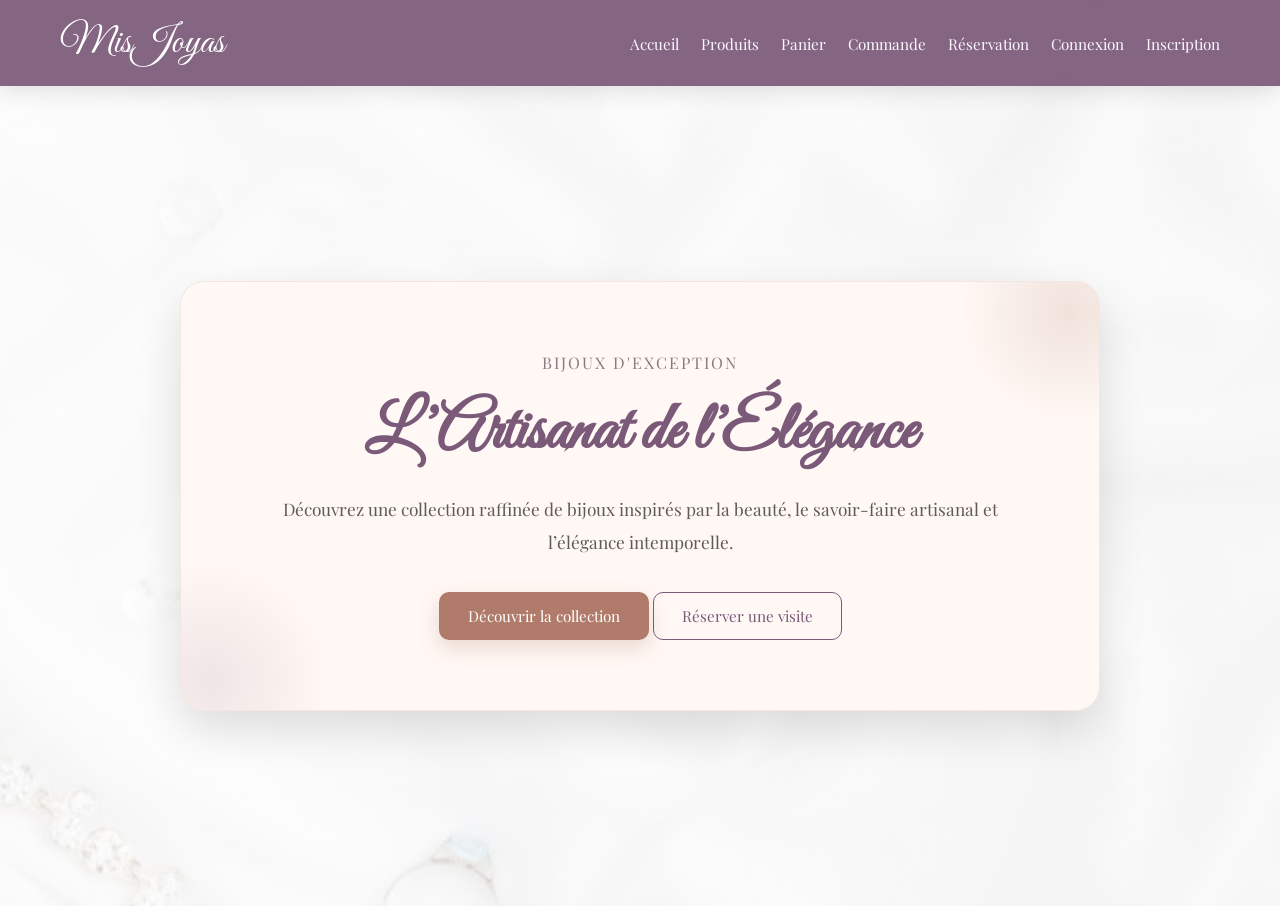
<file: misjoyass/index.html>
<!DOCTYPE html>
<html lang="fr">
<head>
    <meta charset="UTF-8">
    <meta name="viewport" content="width=device-width, initial-scale=1.0">
    <title>MisJoyas | Accueil</title>

    <link rel="stylesheet" href="style.css">
    <link href="https://fonts.googleapis.com/css2?family=Playfair+Display:wght@500;700&family=Great+Vibes&display=swap" rel="stylesheet">
</head>
<body>

    <nav class="navbar">
        <h1 class="logo">MisJoyas</h1>
        <ul class="nav-links">
            <li><a href="index.html">Accueil</a></li>
            <li><a href="products.html">Produits</a></li>
            <li><a href="cart.html">Panier</a></li>
            <li><a href="order.html">Commande</a></li>
            <li><a href="reservation.html">Réservation</a></li>
            <li><a href="login.html">Connexion</a></li>
            <li><a href="register.html">Inscription</a></li>
        </ul>
    </nav>

    <section class="hero">
        <div class="hero-card">
            <p class="subtitle">Bijoux d'exception</p>
            <h2>L’Artisanat de l’Élégance</h2>
            <p class="description">
                Découvrez une collection raffinée de bijoux inspirés par la beauté,
                le savoir-faire artisanal et l’élégance intemporelle.
            </p>

            <div class="buttons">
                <a href="products.html" class="btn btn-primary">Découvrir la collection</a>
                <a href="reservation.html" class="btn btn-secondary">Réserver une visite</a>
            </div>
        </div>
    </section>

</body>
</html>
</file>
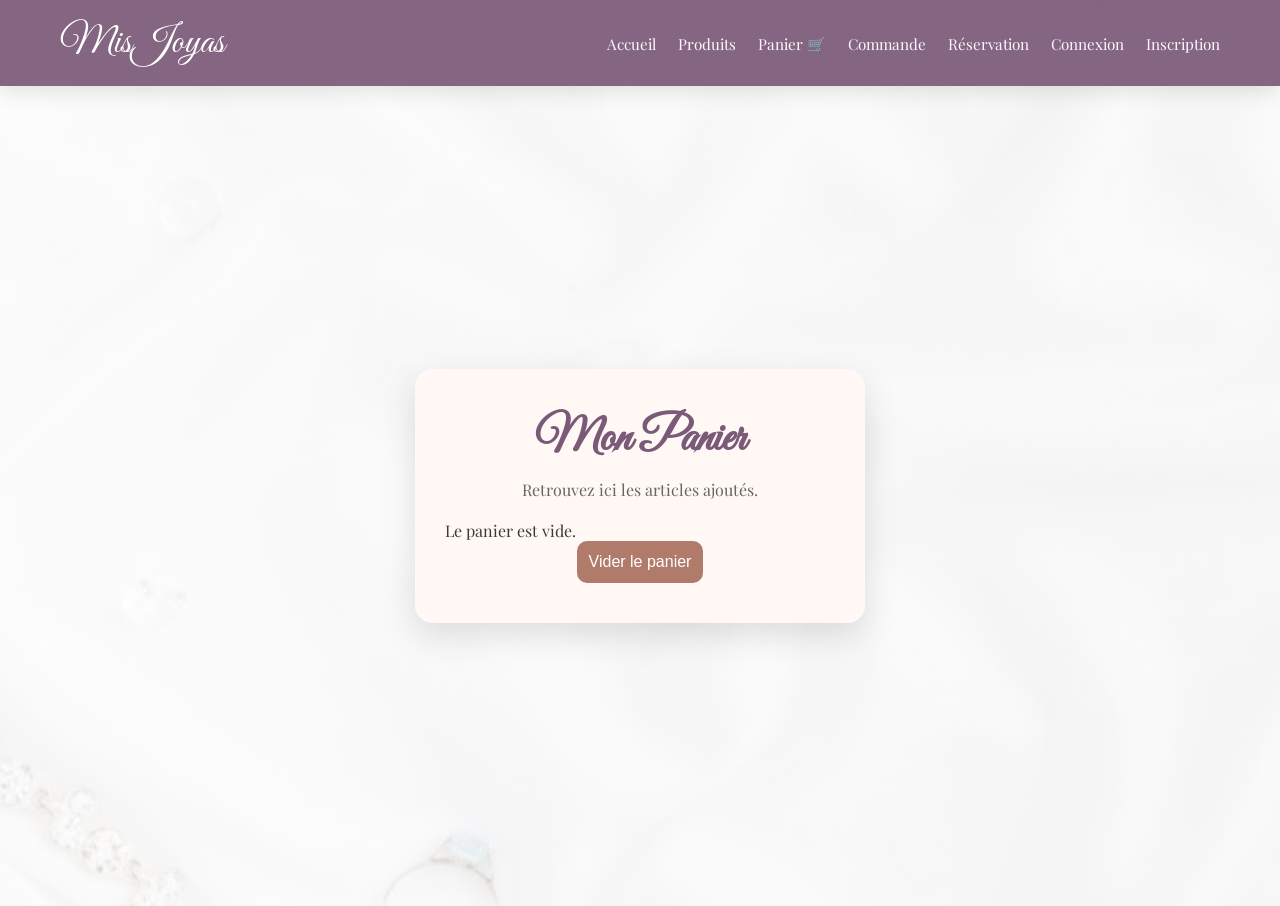
<file: misjoyass/cart.html>
<!DOCTYPE html>
<html lang="fr">
<head>
<meta charset="UTF-8">
<meta name="viewport" content="width=device-width, initial-scale=1.0">
<title>MisJoyas - Panier</title>
<link rel="stylesheet" href="style.css">
<link href="https://fonts.googleapis.com/css2?family=Playfair+Display:wght@500;700&family=Great+Vibes&display=swap" rel="stylesheet">
</head>
<body>

<nav class="navbar">
    <h1 class="logo">MisJoyas </h1>
    <ul class="nav-links">
        <li><a href="index.html">Accueil</a></li>
        <li><a href="products.html">Produits</a></li>
        <li><a href="cart.html">Panier 🛒</a></li>
        <li><a href="order.html">Commande</a></li>
        <li><a href="reservation.html">Réservation</a></li>
        <li><a href="login.html">Connexion</a></li>
        <li><a href="register.html">Inscription</a></li>
    </ul>
</nav>

<section class="page-center">
    <div class="form-card">
        <h2>Mon Panier</h2>
        <p>Retrouvez ici les articles ajoutés.</p>
        <div id="cartItems"></div>
        <button type="button" onclick="clearCart()">Vider le panier</button>
    </div>
</section>

<script src="script.js"></script>
</body>
</html>
</file>
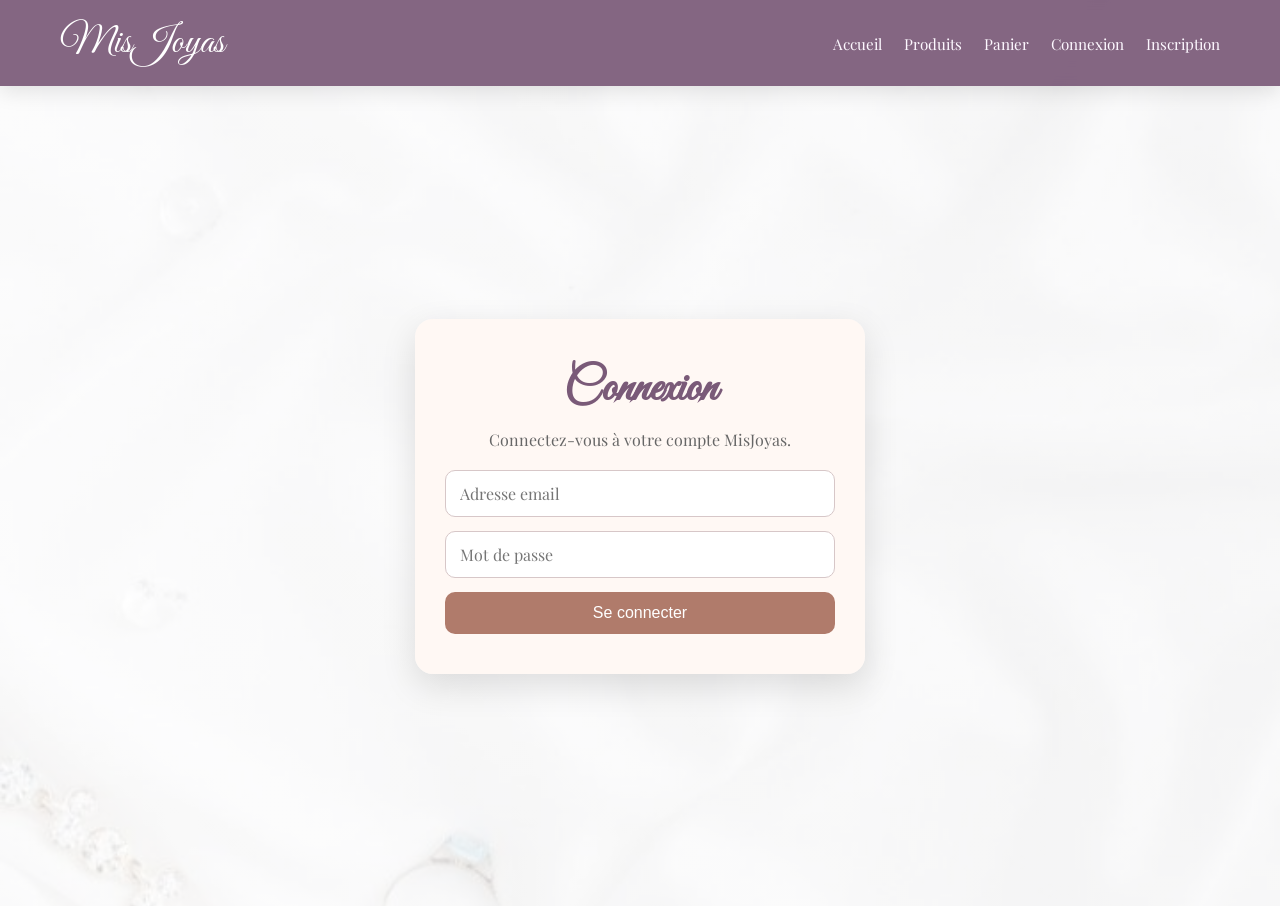
<file: misjoyass/login.html>
<!DOCTYPE html>
<html lang="fr">
<head>
    <meta charset="UTF-8">
    <meta name="viewport" content="width=device-width, initial-scale=1.0">
    <title>Connexion - MisJoyas</title>
    <link rel="stylesheet" href="style.css">
    <link href="https://fonts.googleapis.com/css2?family=Playfair+Display:wght@500;700&family=Great+Vibes&display=swap" rel="stylesheet">
</head>
<body>

<nav class="navbar">
    <h1 class="logo">MisJoyas</h1>
    <ul class="nav-links">
        <li><a href="index.html">Accueil</a></li>
        <li><a href="products.html">Produits</a></li>
        <li><a href="cart.html">Panier</a></li>
        <li><a href="login.html">Connexion</a></li>
        <li><a href="register.html">Inscription</a></li>
    </ul>
</nav>

<section class="page-center">
    <div class="form-card">
        <h2>Connexion</h2>
        <p>Connectez-vous à votre compte MisJoyas.</p>
        <form>
            <input type="email" placeholder="Adresse email">
            <input type="password" placeholder="Mot de passe">
            <button type="submit">Se connecter</button>
        </form>
    </div>
</section>

</body>
</html>
</file>
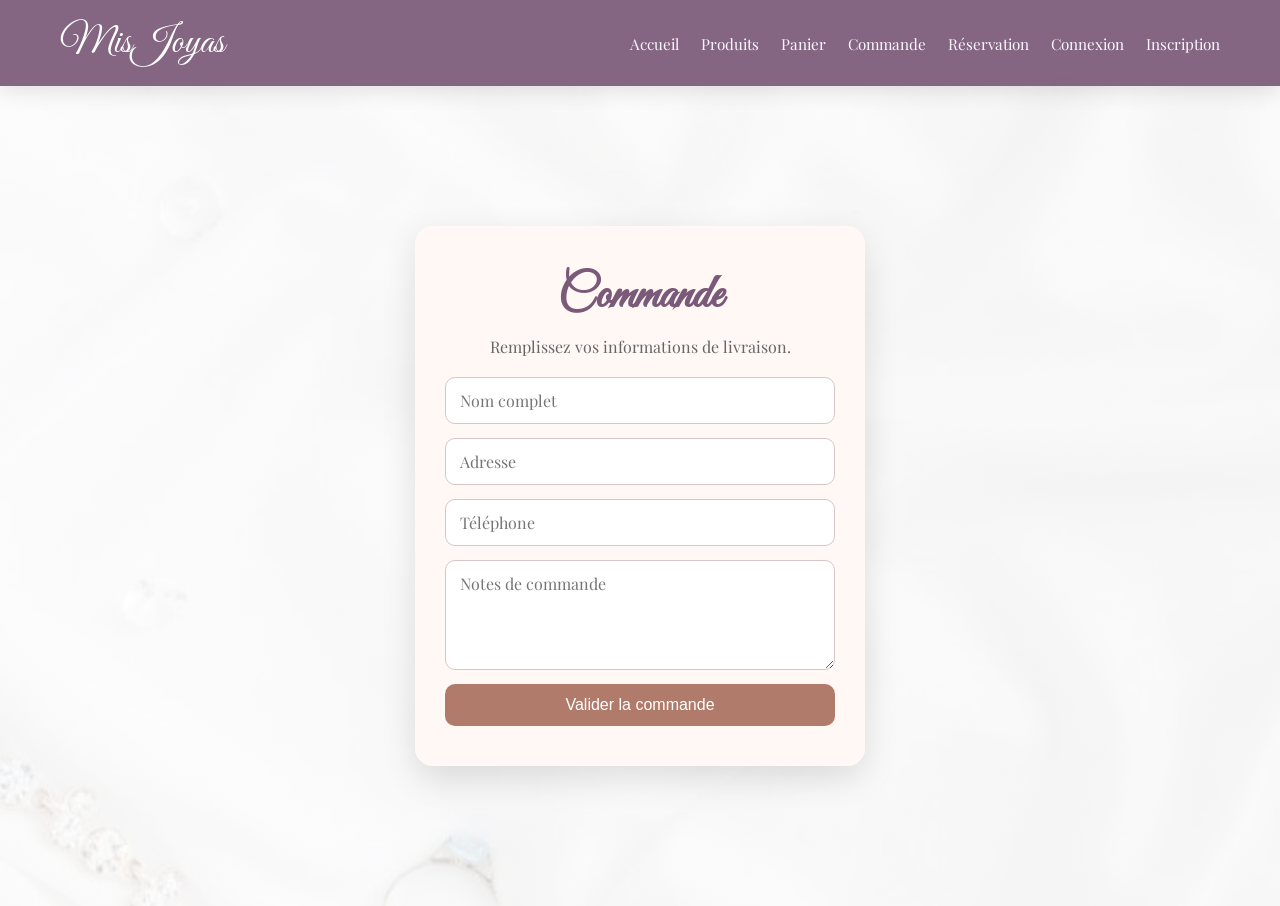
<file: misjoyass/order.html>
<!DOCTYPE html>
<html lang="fr">
<head>
    <meta charset="UTF-8">
    <meta name="viewport" content="width=device-width, initial-scale=1.0">
    <title>Commande - MisJoyas</title>
    <link rel="stylesheet" href="style.css">
    <link href="https://fonts.googleapis.com/css2?family=Playfair+Display:wght@500;700&family=Great+Vibes&display=swap" rel="stylesheet">
</head>
<body>

<nav class="navbar">
    <h1 class="logo">MisJoyas</h1>
    <ul class="nav-links">
        <li><a href="index.html">Accueil</a></li>
        <li><a href="products.html">Produits</a></li>
        <li><a href="cart.html">Panier</a></li>
        <li><a href="order.html">Commande</a></li>
        <li><a href="reservation.html">Réservation</a></li>
        <li><a href="login.html">Connexion</a></li>
        <li><a href="register.html">Inscription</a></li>
    </ul>
</nav>

<section class="page-center">
    <div class="form-card">
        <h2>Commande</h2>
        <p>Remplissez vos informations de livraison.</p>
        <form>
            <input type="text" placeholder="Nom complet" required>
            <input type="text" placeholder="Adresse" required>
            <input type="tel" placeholder="Téléphone" required>
            <textarea placeholder="Notes de commande"></textarea>
            <button type="submit">Valider la commande</button>
        </form>
    </div>
</section>

</body>
</html>
</file>
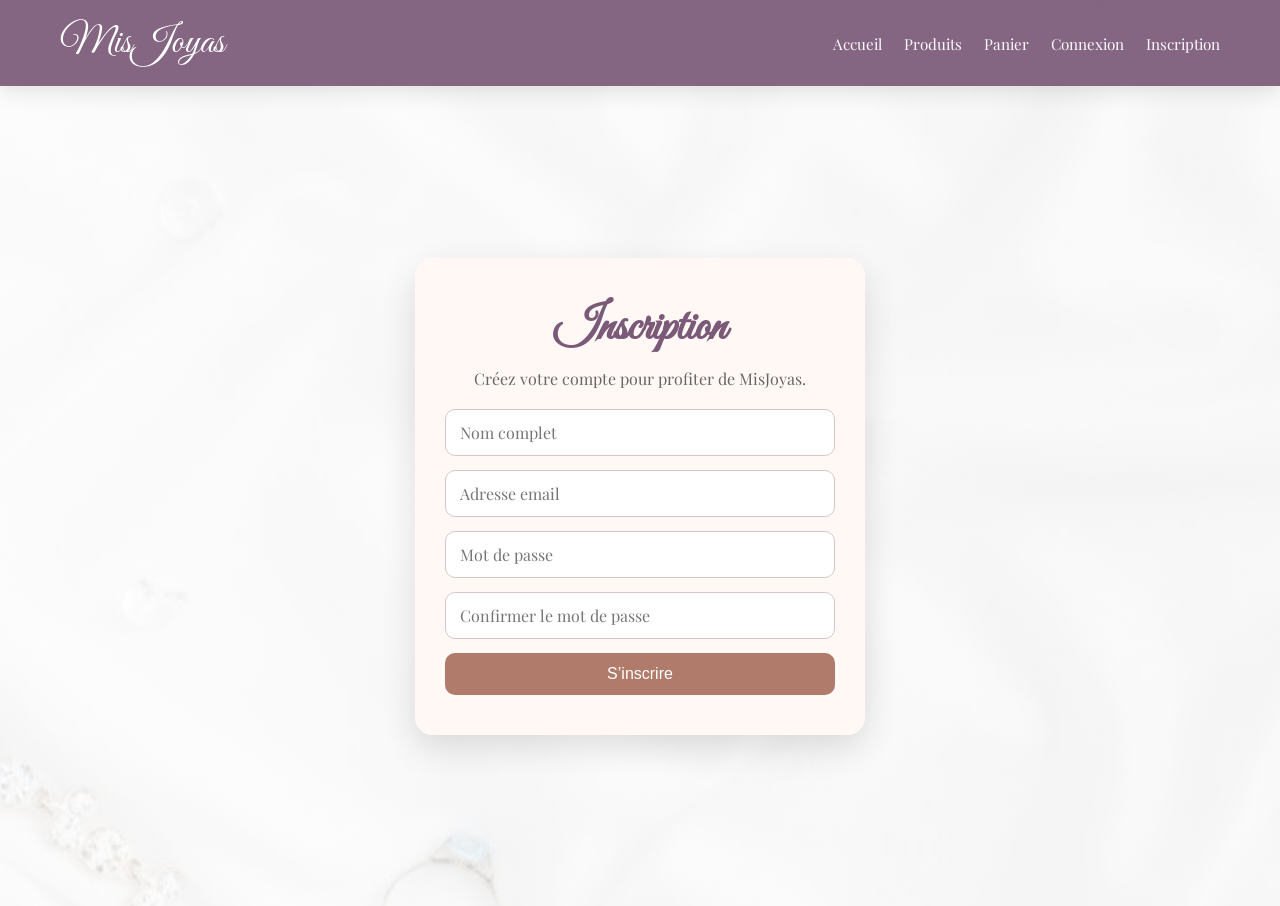
<file: misjoyass/register.html>
<!DOCTYPE html>
<html lang="fr">
<head>
    <meta charset="UTF-8">
    <meta name="viewport" content="width=device-width, initial-scale=1.0">
    <title>Inscription - MisJoyas</title>
    <link rel="stylesheet" href="style.css">
    <link href="https://fonts.googleapis.com/css2?family=Playfair+Display:wght@500;700&family=Great+Vibes&display=swap" rel="stylesheet">
</head>
<body>

<nav class="navbar">
    <h1 class="logo">MisJoyas</h1>
    <ul class="nav-links">
        <li><a href="index.html">Accueil</a></li>
        <li><a href="products.html">Produits</a></li>
        <li><a href="cart.html">Panier</a></li>
        <li><a href="login.html">Connexion</a></li>
        <li><a href="register.html">Inscription</a></li>
    </ul>
</nav>

<section class="page-center">
    <div class="form-card">
        <h2>Inscription</h2>
        <p>Créez votre compte pour profiter de MisJoyas.</p>
        <form>
            <input type="text" placeholder="Nom complet" required>
            <input type="email" placeholder="Adresse email" required>
            <input type="password" placeholder="Mot de passe" required>
            <input type="password" placeholder="Confirmer le mot de passe" required>
            <button type="submit">S’inscrire</button>
        </form>
    </div>
</section>

</body>
</html>
</file>
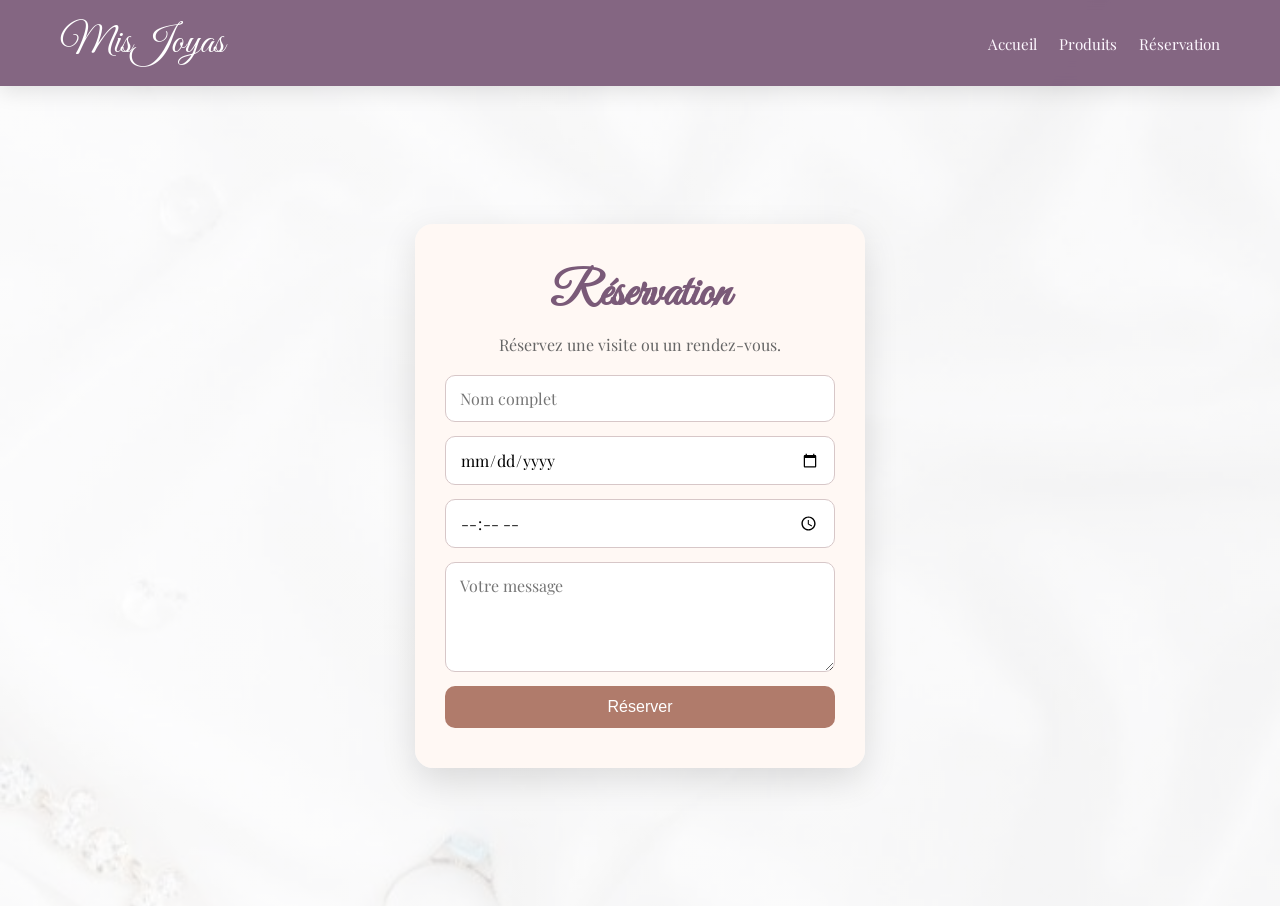
<file: misjoyass/reservation.html>
<!DOCTYPE html>
<html lang="fr">
<head>
    <meta charset="UTF-8">
    <meta name="viewport" content="width=device-width, initial-scale=1.0">
    <title>Réservation - MisJoyas</title>
    <link rel="stylesheet" href="style.css">
    <link href="https://fonts.googleapis.com/css2?family=Playfair+Display:wght@500;700&family=Great+Vibes&display=swap" rel="stylesheet">
</head>
<body>

<nav class="navbar">
    <h1 class="logo">MisJoyas</h1>
    <ul class="nav-links">
        <li><a href="index.html">Accueil</a></li>
        <li><a href="products.html">Produits</a></li>
        <li><a href="reservation.html">Réservation</a></li>
    </ul>
</nav>

<section class="page-center">
    <div class="form-card">
        <h2>Réservation</h2>
        <p>Réservez une visite ou un rendez-vous.</p>
        <form>
            <input type="text" placeholder="Nom complet" required>
            <input type="date" required>
            <input type="time" required>
            <textarea placeholder="Votre message"></textarea>
            <button type="submit">Réserver</button>
        </form>
    </div>
</section>

</body>
</html>
</file>
<file: misjoyass/style.css>
* {
    margin: 0;
    padding: 0;
    box-sizing: border-box;
}

body {
    font-family: 'Playfair Display', serif;
    min-height: 100vh;
    background:
        linear-gradient(rgba(255,255,255,0.72), rgba(255,255,255,0.72)),
        url('back.jpg') center/cover no-repeat fixed;
    color: #3a3a3a;
}

/* NAVBAR */
.navbar {
    display: flex;
    justify-content: space-between;
    align-items: center;
    padding: 18px 60px;
    background: rgba(122, 90, 120, 0.92);
    box-shadow: 0 6px 20px rgba(0,0,0,0.10);
    position: sticky;
    top: 0;
    z-index: 1000;
    backdrop-filter: blur(10px);
}

.logo {
    font-family: 'Great Vibes', cursive;
    font-size: 2.5rem;
    color: #fff;
    font-weight: normal;
}

.nav-links {
    list-style: none;
    display: flex;
    gap: 22px;
    flex-wrap: wrap;
}

.nav-links a {
    color: #fdf8ff;
    text-decoration: none;
    font-size: 0.95rem;
    position: relative;
    transition: 0.3s ease;
}

.nav-links a::after {
    content: "";
    position: absolute;
    left: 0;
    bottom: -5px;
    width: 0;
    height: 2px;
    background: #f2d8dc;
    transition: 0.3s ease;
}

.nav-links a:hover {
    color: #f2d8dc;
}

.nav-links a:hover::after {
    width: 100%;
}

/* HERO */
.hero {
    min-height: calc(100vh - 80px);
    display: flex;
    align-items: center;
    justify-content: center;
    padding: 40px 20px;
}

.hero-card {
    max-width: 920px;
    width: 100%;
    background: rgba(255, 248, 244, 0.94);
    border-radius: 24px;
    padding: 70px 55px;
    text-align: center;
    box-shadow: 0 18px 45px rgba(0, 0, 0, 0.12);
    border: 1px solid rgba(176, 123, 107, 0.14);
    position: relative;
    overflow: hidden;
}

.hero-card::before {
    content: "";
    position: absolute;
    top: -80px;
    right: -80px;
    width: 220px;
    height: 220px;
    background: radial-gradient(circle, rgba(176,123,107,0.18), transparent 70%);
    border-radius: 50%;
}

.hero-card::after {
    content: "";
    position: absolute;
    bottom: -90px;
    left: -90px;
    width: 240px;
    height: 240px;
    background: radial-gradient(circle, rgba(122,90,120,0.12), transparent 70%);
    border-radius: 50%;
}

.subtitle {
    font-size: 1rem;
    letter-spacing: 2px;
    text-transform: uppercase;
    color: #8a7a80;
    margin-bottom: 18px;
    position: relative;
    z-index: 1;
}

.hero-card h2 {
    font-family: 'Great Vibes', cursive;
    font-size: 4.2rem;
    color: #7a5a78;
    margin-bottom: 18px;
    position: relative;
    z-index: 1;
}

.description {
    font-size: 1.08rem;
    line-height: 1.9;
    color: #5f5a5a;
    max-width: 720px;
    margin: 0 auto 34px;
    position: relative;
    z-index: 1;
}

.actions {
    display: flex;
    justify-content: center;
    gap: 16px;
    flex-wrap: wrap;
    position: relative;
    z-index: 1;
}

.btn {
    display: inline-block;
    text-decoration: none;
    padding: 13px 28px;
    border-radius: 10px;
    font-size: 0.95rem;
    transition: 0.3s ease;
    border: 1px solid transparent;
}

.btn-primary {
    background: #b07b6b;
    color: white;
    box-shadow: 0 8px 20px rgba(176, 123, 107, 0.25);
}

.btn-primary:hover {
    background: #8f5c51;
    transform: translateY(-2px);
}

.btn-secondary {
    background: transparent;
    color: #7a5a78;
    border-color: #7a5a78;
}

.btn-secondary:hover {
    background: #7a5a78;
    color: white;
    transform: translateY(-2px);
}

/* PAGE CENTER */
.page-center {
    min-height: calc(100vh - 80px);
    display: flex;
    justify-content: center;
    align-items: center;
    padding: 20px;
}

.form-card {
    width: 100%;
    max-width: 450px;
    background: rgba(255, 248, 244, 0.96);
    padding: 40px 30px;
    border-radius: 18px;
    box-shadow: 0 12px 35px rgba(0,0,0,0.12);
    text-align: center;
}

.form-card h2 {
    font-family: 'Great Vibes', cursive;
    font-size: 3rem;
    color: #7a5a78;
    margin-bottom: 10px;
}

.form-card p {
    color: #666;
    margin-bottom: 20px;
}

.form-card form {
    display: flex;
    flex-direction: column;
    gap: 14px;
}
.form-card input,
.form-card textarea {
    width: 100%;
    padding: 12px 14px;
    border: 1px solid #d7c7c8;
    border-radius: 10px;
    font-family: 'Playfair Display', serif;
    font-size: 1rem;
    outline: none;
    background: #fff;
}

.form-card textarea {
    min-height: 110px;
    resize: vertical;
}

.form-card button {
    background: #b07b6b;
    color: white;
    border: none;
    padding: 12px;
    border-radius: 10px;
    font-size: 1rem;
    cursor: pointer;
    transition: 0.3s;
}

.form-card button:hover {
    background: #8f5c51;
    transform: translateY(-2px);
}

/* CART ITEMS */
#cartItems {
    margin-top: 20px;
    text-align: left;
}

.cart-item {
    background: #fff;
    border: 1px solid #eadada;
    border-radius: 10px;
    padding: 12px 14px;
    margin-bottom: 10px;
}

/* RESPONSIVE */
@media (max-width: 768px) {
    .navbar {
        padding: 16px 20px;
        flex-direction: column;
        gap: 12px;
    }

    .nav-links {
        justify-content: center;
        gap: 14px;
    }

    .hero-card {
        padding: 50px 24px;
    }

    .hero-card h2 {
        font-size: 3.1rem;
    }

    .description {
        font-size: 1rem;
    }

    .form-card {
        padding: 30px 20px;
    }
}
.products-page {
    padding: 30px 20px 60px;
}

.section-title {
    text-align: center;
    font-family: 'Great Vibes', cursive;
    font-size: 3.2rem;
    color: #7a5a78;
    margin: 40px 0 25px;
}

.products-grid {
    display: grid;
    grid-template-columns: repeat(auto-fit, minmax(220px, 1fr));
    gap: 22px;
    max-width: 1200px;
    margin: 0 auto 50px;
}

.card {
    background: rgba(255, 248, 244, 0.96);
    border-radius: 18px;
    overflow: hidden;
    box-shadow: 0 10px 28px rgba(0,0,0,0.10);
    border: 1px solid rgba(176, 123, 107, 0.14);
    text-align: center;
    padding-bottom: 18px;
    transition: 0.3s ease;
}

.card:hover {
    transform: translateY(-5px);
}

.card img {
    width: 100%;
    height: 230px;
    object-fit: cover;
    display: block;
}

.card h3 {
    margin: 15px 10px 8px;
    color: #7a5a78;
    font-size: 1.1rem;
}

.card p {
    color: #5f5a5a;
    font-size: 1rem;
    margin-bottom: 14px;
}

.card button {
    background: #b07b6b;
    color: white;
    border: none;
    padding: 10px 18px;
    border-radius: 8px;
    cursor: pointer;
    transition: 0.3s ease;
}

.card button:hover {
    background: #8f5c51;
}

@media (max-width: 768px) {
    .section-title {
        font-size: 2.5rem;
    }

    .card img {
        height: 200px;
    }
}
</file>
